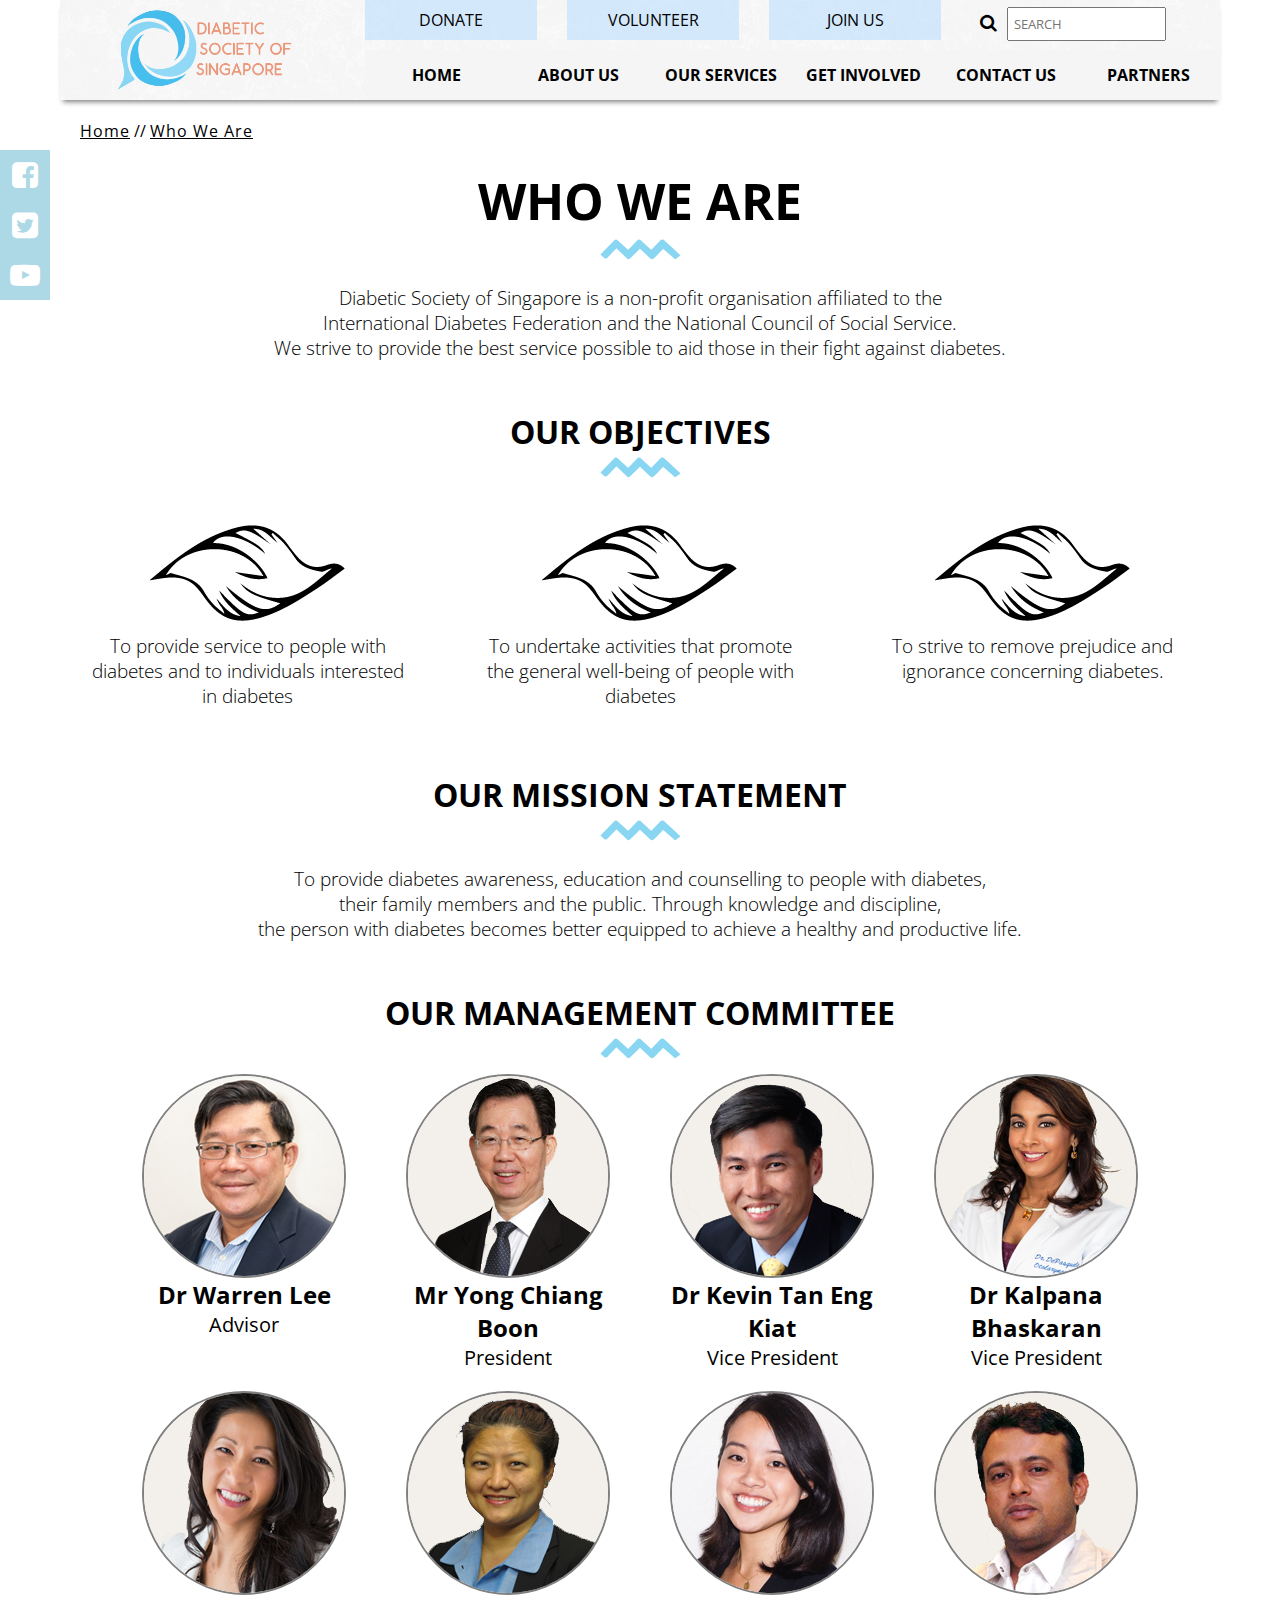
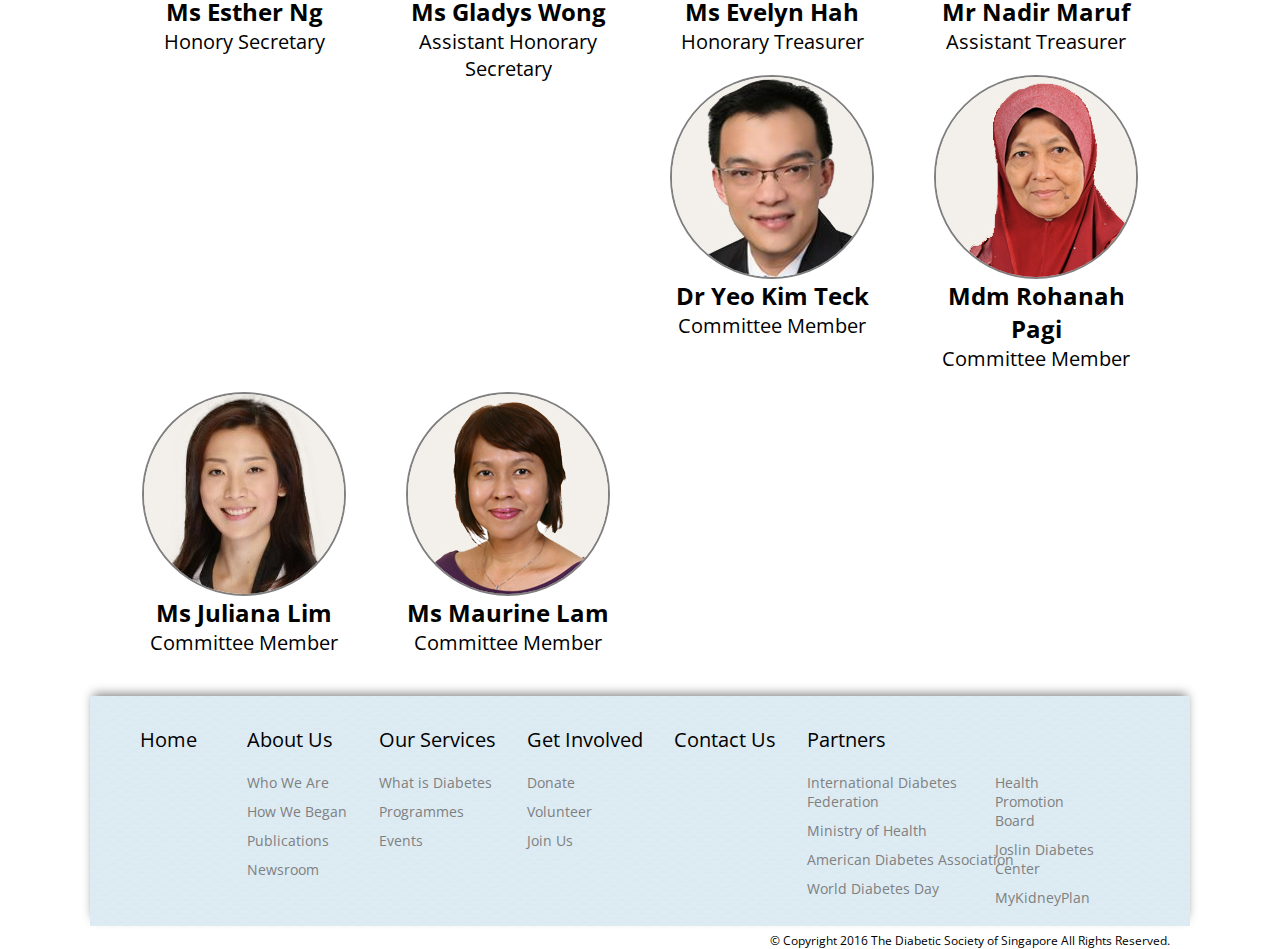
<file: about.html>
<!DOCTYPE HTML PUBLIC "-//W3C//DTD HTML 4.01 Transitional//EN" "http://www.w3.org/TR/html4/loose.dtd">
<html>
<head>
<meta http-equiv="Content-Type" content="text/html; charset=UTF-8">
<title>Diabetic Society of Singapore</title>
<link href="stylesheet.css" rel="stylesheet" type="text/css">
<link href="font-awesome-4.7.0/css/font-awesome.min.css" rel="stylesheet" type="text/css">
<link href="https://fonts.googleapis.com/css?family=Open+Sans+Condensed:300,700" rel="stylesheet">
<meta name="Keywords" content="Diabetic Society of Singapore, Diabetes, DSS, Donate, Volunteer, Help, Information, Services, Lend a Hand, About Us, Who We Are, Objectives, Management Team, Mission Statement, Singapore, Non-Profit">
<meta name="Description" content="Meet the team behind Diabetic Society of Singapore, and also learn of our objectives and our mission statement.">
</head>

<body>
	

	<div id="wrapper">
		<div id="header">
			<div id="logocontainer"><a href="index.html"><img src="images/logo.png" width="185" height="100" alt="DSS Logo"/></a></div>
		  <div id="topbar">
				<div id="donate_btn"><a href="#">DONATE</a></div>
				<div id="volunteer_btn"><a href="#">VOLUNTEER</a></div>
				<div id="join_btn"><a href="#">JOIN US</a></div>
				<div id="searchbar"><i class="fa fa-search" aria-hidden="true"></i><input type="text" placeholder="SEARCH"></div>
			</div>
						
			
			<div id="mainnavi">
				<ul>
					<li id="home"><a href="index.html">Home</a></li>
					<li id="about"><a href="about.html">About Us
						<ul>
						  <li><a href="about.html">Who We Are</a></li>
						  <li><a href="#">How We Started</a></li>
						  <li><a href="#">Finanece Information</a></li>
						  <li><a href="#">Publications</a></li>
						  <li><a href="#">Newsroom</a></li>
				    </ul>
					</a></li>
					<li id="services"><a href="#">Our Services</a>
						<ul>
							<li><a href="#">What is Diabetes</a></li>
							<li><a href="programmes.html">Programmes</a></li>
							<li><a href="#">Events</a></li>
						</ul>
					</li>
					<li id="help"><a href="#">Get Involved
						<ul>
							<li><a href="#">Donate</a></li>
							<li><a href="#">Volunteer</a></li>
							<li><a href="#">Join Us</a></li>
						</ul>
					</a></li>
					<li id="partners"><a href="contact.html">Contact Us</a></li>
					<li id="contact"><a href="#">Partners</a></li>
					
				</ul>
			</div>
		</div>	

	 	<div id="sticky">
				<ul>
					<li><a href="https://www.facebook.com/Diabetes-Singapore-244162762142/" class="fa fa-facebook-square"></a></li>
					<li><a href="http://www.twitter.com" class="fa fa-twitter-square"></a></li>
					<li><a href="https://www.youtube.com/" class="fa fa-youtube-play"></a></li>
				</ul>		
			</div>
		<div id="breadcrumbs">
			<p><a href="index.html">Home</a>  //  <a href="about.html">Who We Are</a></p>
		</div>
	  <div id="aboutus">
			<div id="aboutustext">
			  <h1>Who We Are</h1>
			</div>
			<div class="divider"><img src="images/divider.png" alt="divider" width="100" height="50"/></div>
		<h3>Diabetic Society of Singapore is a non-profit organisation affiliated to the<br/> International Diabetes Federation and the National Council of Social Service.<br/> We strive to provide the best service possible to aid those in their fight against diabetes.</h3>
		<h2>Our Objectives</h2>
			<div class="divider"><img src="images/divider.png" alt="divider" width="100" height="50"/></div>
		<div id="obj1" class="obj"><img src="images/service.png" alt="Service Logo"/>
		  <h3>To provide service to people with diabetes and to individuals interested in diabetes</h3>
		</div>
		<div id="obj2" class="obj"><img src="images/service.png" alt="Service Logo"/>
			<h3>To undertake activities that promote the general well-being of people with diabetes</h3>
		</div>
		<div id="obj3" class="obj"><img src="images/service.png" alt="Service Logo"/>
			<h3>To strive to remove prejudice and ignorance concerning diabetes.</h3>
		</div>
		<h2>Our Mission Statement</h2>
			<div class="divider"><img src="images/divider.png" alt="divider" width="100" height="50"/></div>
			<h3>To provide diabetes awareness, education and counselling to people with diabetes,<br/> their family members and the public. Through knowledge and discipline,<br/> the person with diabetes becomes better equipped to achieve a healthy and productive life.</h3>
		<h2>Our Management Committee</h2>
			<div class="divider"><img src="images/divider.png" alt="divider" width="100" height="50"/></div>
		  <div id="members">
	  	  	<div class="contributors">
	  	  	<img class="img-circle" src="images/warren.jpg" width="200" height="200" alt="Dr Warren Lee"/> 
			  <h4>Dr Warren Lee</h4>
			  <p>Advisor</p>
			</div>
		    <div class="contributors">
	  	  	<img class="img-circle" src="images/yongchiangboon.jpg" width="200" height="200" alt="Mr Yong Chiang Boon"/> 
			  <h4>Mr Yong Chiang Boon</h4>
			  <p>President</p>
			</div>
			<div class="contributors">
	  	  	<img class="img-circle" src="images/kevintan.jpg" width="200" height="200" alt="Dr Kevin Tan Eng Kiat"/> 
			  <h4>Dr Kevin Tan Eng Kiat</h4>
			  <p>Vice President</p>
			</div>
			<div class="contributors">
	  	  	<img class="img-circle" src="images/kalpana.jpg" width="200" height="200" alt="Dr Kalpana Bhaskaran"/> 
			  <h4>Dr Kalpana Bhaskaran</h4>
			  <p>Vice President</p>
			</div>
			<div class="contributors">
	  	  	<img class="img-circle" src="images/esther.jpg" width="200" height="200" alt="Ms Esther Ng"/> 
			  <h4>Ms Esther Ng</h4>
			  <p>Honory Secretary</p>
			</div>
			<div class="contributors">
	  	  	<img class="img-circle" src="images/gladys.jpg" width="200" height="200" alt="Ms Gladys Wong"/> 
			  <h4>Ms Gladys Wong</h4>
			  <p>Assistant Honorary Secretary</p>
			</div>
			<div class="contributors">
	  	  	<img class="img-circle" src="images/evelyn.jpg" width="200" height="200" alt="Ms Evelyn Hah"/> 
			  <h4>Ms Evelyn Hah</h4>
			  <p>Honorary Treasurer</p>
			</div>
			<div class="contributors">
	  	  	<img class="img-circle" src="images/nadir.jpg" width="200" height="200" alt="Mr Nadir Maruf"/> 
			  <h4>Mr Nadir Maruf</h4>
			  <p>Assistant Treasurer</p>
			</div>
			<div class="contributors">
	  	  	<img class="img-circle" src="images/kimteck.jpg" width="200" height="200" alt="Dr Yeo Kim Teck"/> 
			  <h4>Dr Yeo Kim Teck</h4>
			  <p>Committee Member</p>
			</div>
			<div class="contributors">
	  	  	<img class="img-circle" src="images/rohanah.jpg" width="200" height="200" alt="Mdm Rohanah Pagi"/> 
			  <h4>Mdm Rohanah Pagi</h4>
			  <p>Committee Member</p>
			</div>
			<div class="contributors">
	  	  	<img class="img-circle" src="images/juliana.jpg" width="200" height="200" alt="Ms Juliana Lim"/> 
			  <h4>Ms Juliana Lim</h4>
			  <p>Committee Member</p>
			</div>
			<div class="contributors">
	  	  	<img class="img-circle" src="images/maureen.jpg" width="200" height="200" alt="Ms Maurine Lam"/> 
			  <h4>Ms Maurine Lam</h4>
			  <p>Committee Member</p>
			</div>
	  </div>
		
		<div id="footer">
			<ul id="footer0">
				<li><a href="index.html">Home</a></li>
			</ul>
			<ul id="footer1">
				<li><a href="about.html">About Us</a>
					<ul class="submenu">
						<li><a href="about.html">Who We Are</a></li>
						<li><a href="#">How We Began</a></li>
						<li><a href="#">Publications</a></li>
						<li><a href="#">Newsroom</a></li>
					</ul>
				</li>
			</ul>
			<ul id="footer2">
				<li><a href="#">Our Services</a>
					<ul class="submenu">
						<li><a href="#">What is Diabetes</a></li>
						<li><a href="programmes.html">Programmes</a></li>
						<li><a href="#">Events</a></li>
					</ul>
				</li>
			</ul>
			<ul id="footer3">
				<li><a href="#">Get Involved</a>
					<ul class="submenu">
						<li><a href="#">Donate</a></li>
						<li><a href="#">Volunteer</a></li>
						<li><a href="#">Join Us</a></li>
					</ul>
				</li>
			</ul>
			<ul id="footer4">
				<li><a href="contact.html">Contact Us</a></li>
			</ul>
			<ul id="footer5">
				<li><a href="#">Partners</a>
					<ul class="submenu">
						<li><a href="http://www.idf.org/" target="_blank">International Diabetes Federation</a></li>
						<li><a href="https://www.moh.gov.sg/content/moh_web/home.html" target="_blank">Ministry of Health</a></li>
						<li><a href="http://www.diabetes.org/" target="_blank">American Diabetes Association</a></li>
						<li><a href="http://www.worlddiabetesday.org/" target="_blank">World Diabetes Day</a></li>

					</ul>
				</li>
			</ul>
			<ul id="footer6">
				<li><a href="#">Partners</a>
					<ul class="submenu">
						<li><a href="http://www.hpb.gov.sg" target="_blank">Health Promotion Board</a></li>
						<li><a href="http://www.joslin.org/" target="_blank">Joslin Diabetes Center</a></li>
						<li><a href="http://www.mykidneyplan.com/" target="_blank">MyKidneyPlan</a></li>
					</ul>
				</li>
			</ul>
			<div id="copyright">
				<p>&copy; Copyright 2016 The Diabetic Society of Singapore All Rights Reserved.</p>
			</div>
		</div>
	</div>
	</div>
</body>
</html>
</file>
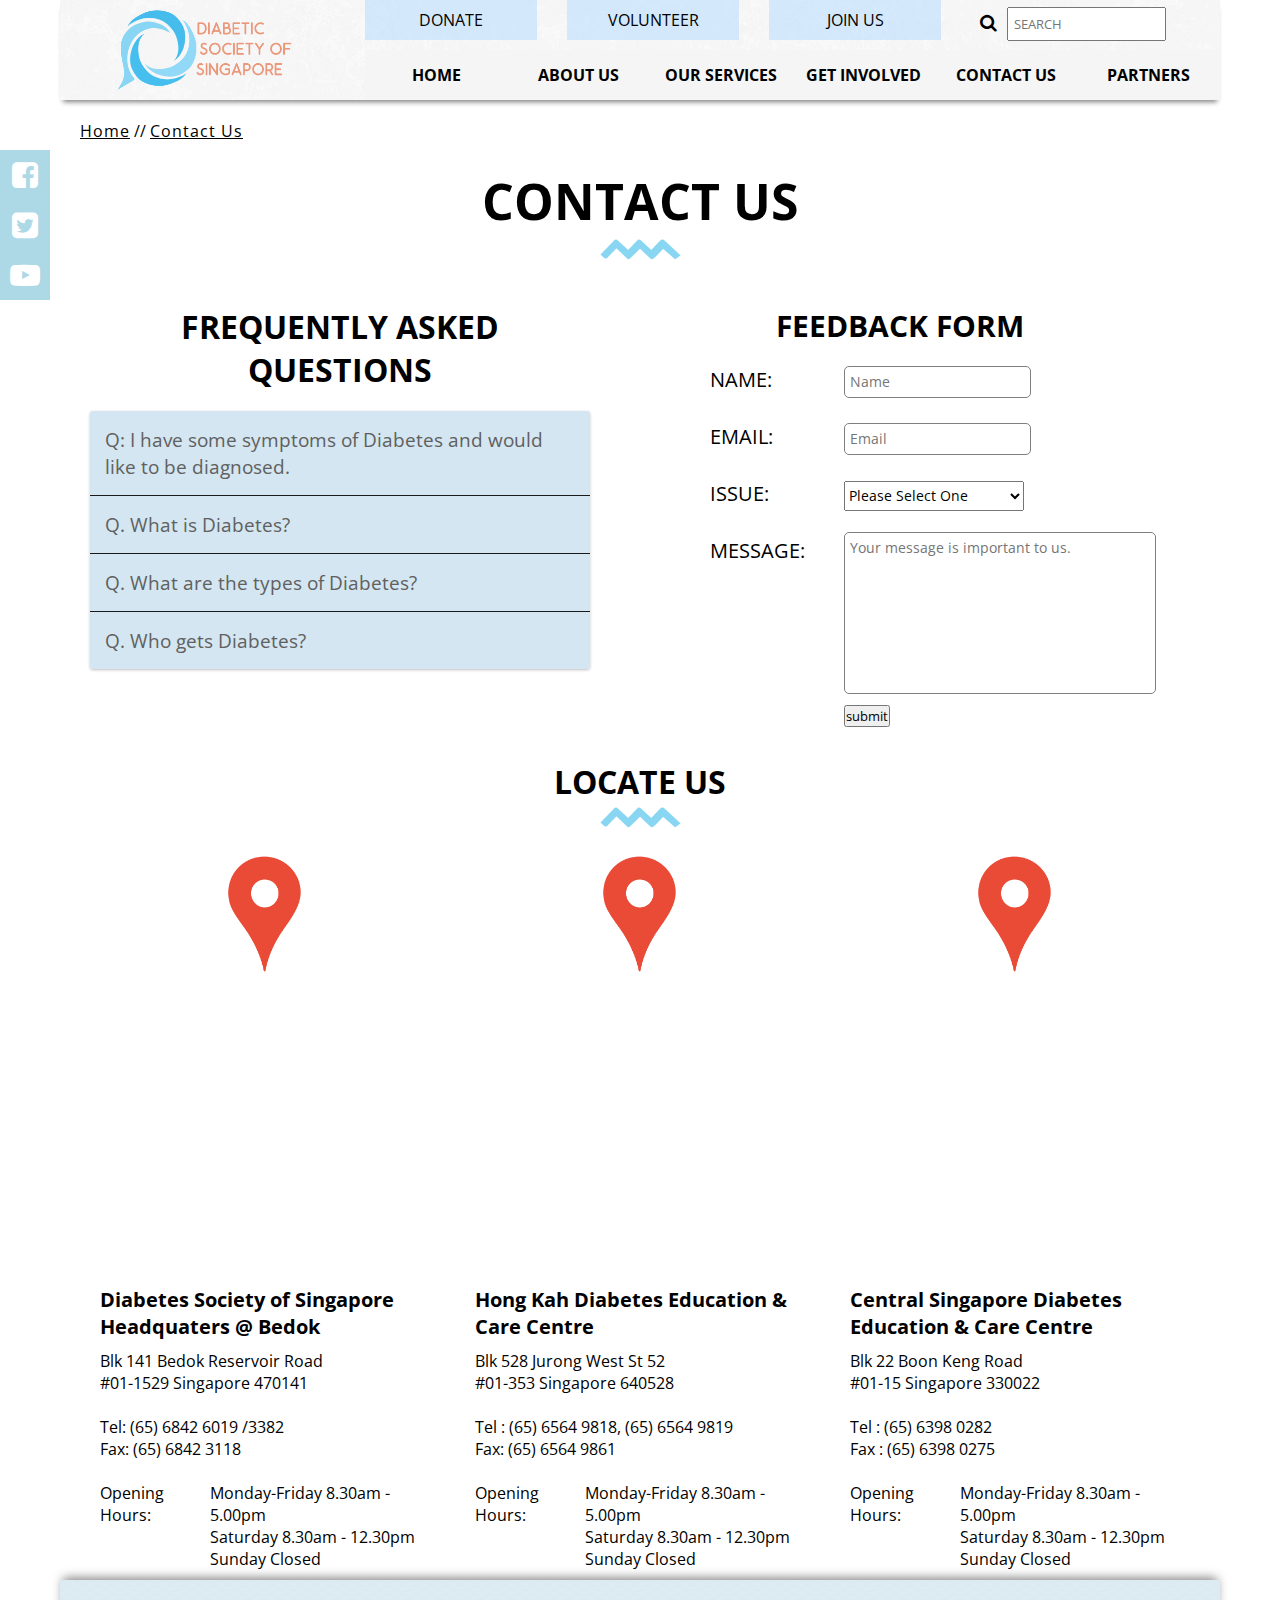
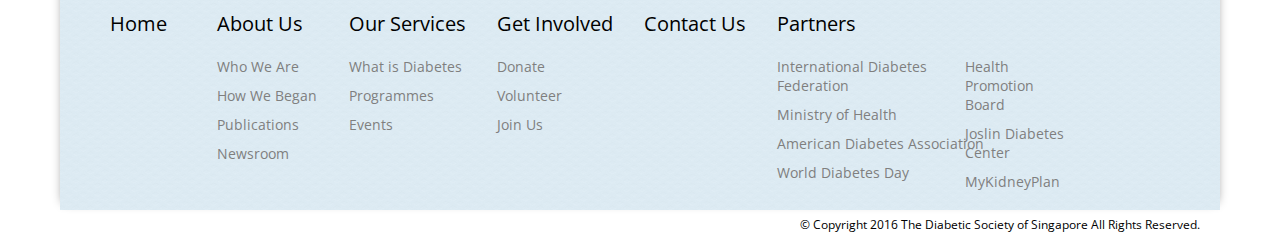
<file: contact.html>
<!DOCTYPE HTML PUBLIC "-//W3C//DTD HTML 4.01 Transitional//EN" "http://www.w3.org/TR/html4/loose.dtd">
<html>
<head>
<meta http-equiv="Content-Type" content="text/html; charset=UTF-8">
<title>Diabetic Society of Singapore</title>
<link href="stylesheet.css" rel="stylesheet" type="text/css">
<link href="font-awesome-4.7.0/css/font-awesome.min.css" rel="stylesheet" type="text/css">
<link href="https://fonts.googleapis.com/css?family=Open+Sans+Condensed:300,700" rel="stylesheet">
	<script type="text/javascript" src="https://ajax.googleapis.com/ajax/libs/jquery/1.11.1/jquery.min.js"></script>
	<script type="text/javascript" src="js/accordion.js"></script>
	<link href="https://fonts.googleapis.com/css?family=Open+Sans+Condensed:300,700" rel="stylesheet">
<link href="https://fonts.googleapis.com/css?family=Open+Sans+Condensed:300,700" rel="stylesheet">

<meta name="Keywords" content="Diabetic Society of Singapore, Diabetes, DSS, Donate, Volunteer, Help, Information, Services, Lend a Hand, Contact Us, FAQ, Locate Us, Location, Feedback Form, Singapore, Non-Profit">	
<meta name="Description" content="Diabetic Society of Singapore is always available to answer to your queries, contact us online or locate us here.">
</head>

<body>
	

	<div id="wrapper">
		<!--THIS FOR HEADER-->
		<div id="header">
			<div id="logocontainer"><a href="index.html"><img src="images/logo.png" width="185" height="100" alt="DSS Logo"/></a></div>
		  <div id="topbar">
				<div id="donate_btn"><a href="#">DONATE</a></div>
				<div id="volunteer_btn"><a href="#">VOLUNTEER</a></div>
				<div id="join_btn"><a href="#">JOIN US</a></div>
				<div id="searchbar"><i class="fa fa-search" aria-hidden="true"></i><input type="text" placeholder="SEARCH"></div>
			</div>
						
			
			<div id="mainnavi">
				<ul>
					<li id="home"><a href="index.html">Home</a></li>
					<li id="about"><a href="about.html">About Us</a>
						<ul>
						  <li><a href="about.html">Who We Are</a></li>
						  <li><a href="#">How We Started</a></li>
						  <li><a href="#">Finance Information</a></li>
					  	  <li><a href="#">Publications</a></li>
						  <li><a href="#">Newsroom</a></li>
					  </ul>
					</li>
					<li id="services"><a href="#">Our Services</a>
						<ul>
							<li><a href="#">What is Diabetes</a></li>
							<li><a href="programmes.html">Programmes</a></li>
							<li><a href="#">Events</a></li>
						</ul>
					</li>
					<li id="help"><a href="#">Get Involved
						<ul>
							<li><a href="#">Donate</a></li>
							<li><a href="#">Volunteer</a></li>
							<li><a href="#">Join Us</a></li>
						</ul>
					</a></li>
					<li id="partners"><a href="contact.html">Contact Us</a></li>
					<li id="contact"><a href="#">Partners</a></li>
					
				</ul>
			</div>
		</div>	
		<div id="breadcrumbs">
			<p><a href="index.html">Home</a>  //  <a href="contact.html">Contact Us</a></p>
		</div>
		<div id="contactus2">
			  <h1>Contact Us</h1>
		</div>
	  <div class="divider"><img src="images/divider.png" alt="divider" width="100" height="50"/></div>
	  <div id="contactus">
		
			<!--ACCORDION-->
			<div id="faq">
			<h1>Frequently Asked Questions</h1>
			<div class="accordion">
			<div class="accordion-section">
				<a class="accordion-section-title" href="#accordion-1">Q: I have some symptoms of Diabetes and would like to be diagnosed.</a>
				<div id="accordion-1" class="accordion-section-content">
					<p>Our Diabetes Information Representatives cannot perform diagnosis or recommend medical treatment. They are able to provide general information about diabetes and its management.<br/>For urgent questions, please do not email us. You should consult your health care practitioner instead.</p>
				</div>
			</div>

			<div class="accordion-section">
				<a class="accordion-section-title" href="#accordion-2">Q. What is Diabetes?</a>
				<div id="accordion-2" class="accordion-section-content">
					<p>Diabetes or diabetes mellitus is a chronic disease where the body does not make or does not use insulin properly, resulting in having too much sugar (glucose) in the blood.<br/>People with diabetes either do not produce enough insulin or the insulin produced does not work well.<br/>As a result, sugar builds up in the blood. </p>
				</div>
			</div>

			<div class="accordion-section">
				<a class="accordion-section-title" href="#accordion-3">Q. What are the types of Diabetes?</a>
				<div id="accordion-3" class="accordion-section-content">
					<p>There are two main types of diabetes:<br/>Type 1 (Insulin-Dependant Diabetes), in which the patient has to rely on insulin injections to control their blood sugars.<br/>Type 2 (Non-insulin Dependant Diabetes) where the patient is not dependant on insulin and their condition can be controlled by diet, exercise and medicines.<br/><br/></p>
				</div>
			</div>
			<div class="accordion-section">
				<a class="accordion-section-title" href="#accordion-4">Q. Who gets Diabetes?</a>
				<div id="accordion-4" class="accordion-section-content">
					<p>About 9% of the adult population in Singapore have diabetes. Diabetes can affect people of any age or race. However, 90% of people with diabetes are over 40 years old.<br/><br/>Some causes of Type 2 Diabetes include age, family history, weight, physical activities, diet, overall lifestyle and pregnancy.</p>
				</div>
			</div>
			</div>
		  </div>
			<!--ACCORDION END-->
		  <form id="formwrapper">
			  <h2>Feedback Form</h2>
				<div><h1>Name:</h1>  <input type="text" placeholder="Name"></div>
				<div><h1>Email:</h1>  <input type="text" placeholder="Email"/></div>
				<div><h1>Issue:</h1>

				<select>
					<option default>Please Select One</option>
					<option value="enquiry">Enquiry</option>
					<option value="feedback">Feedback</option>
					<option value="problem">Problem</option>
				</select>	
				</div>
			<div><h1>Message:</h1>  <textarea placeholder="Your message is important to us."></textarea></div>
			  	<input name="submit_btn" type="button" id="submit_btn" value="submit" />
		</form>
   		</div>

    	<!--THIS FOR FOOTER-->
	    <div id="sticky">
				<ul>
					<li><a href="https://www.facebook.com/Diabetes-Singapore-244162762142/" class="fa fa-facebook-square"></a></li>
					<li><a href="http://www.twitter.com" class="fa fa-twitter-square"></a></li>
					<li><a href="https://www.youtube.com/" class="fa fa-youtube-play"></a></li>
				</ul>		
			</div>
			 <div id="alternate">
			 <h1>Locate Us</h1>
			 	<div class="divider"><img src="images/divider.png" alt="divider" width="100" height="50"/></div>

			 <div id="first">
			  <img src="images/location.png" width="80" height="123" alt="Location Marker"/>
			  <div class="map">
			 	<iframe src="https://www.google.com/maps/embed?pb=!1m18!1m12!1m3!1d3988.7348165251788!2d103.91116531448554!3d1.33532236199457!2m3!1f0!2f0!3f0!3m2!1i1024!2i768!4f13.1!3m3!1m2!1s0x31da17fd4c4f5453%3A0x91c750e3d4d6b68!2sSingapore+470141!5e0!3m2!1sen!2ssg!4v1481159526755" width="350" height="250" frameborder="0" style="border:0" allowfullscreen></iframe>
			  </div>
				 <h2>Diabetes Society of Singapore Headquaters @ Bedok</h2>
				<p>Blk 141 Bedok Reservoir Road<br/>
					#01-1529 Singapore 470141<br/><br/>
					Tel: (65) 6842 6019 /3382<br/>
					Fax: (65) 6842 3118<br/><br/>
					<span class="col_left">Opening Hours:</span><span class="col_right">Monday-Friday 8.30am - 5.00pm<br/>
								   Saturday 8.30am - 12.30pm<br/>
								   Sunday Closed<br/></span></p>

			</div> 
			<div id="second">
			  <img src="images/location.png" width="80" height="123" alt="Location Marker"/>
			  <div class="map">
			 	<iframe src="https://www.google.com/maps/embed?pb=!1m18!1m12!1m3!1d3988.713554052216!2d103.7149092144855!3d1.3483613619564825!2m3!1f0!2f0!3f0!3m2!1i1024!2i768!4f13.1!3m3!1m2!1s0x31da0fdcd4c73317%3A0x3aeab76a18f6de08!2sSingapore+640528!5e0!3m2!1sen!2ssg!4v1481161445046" width="350" height="250" frameborder="0" style="border:0" allowfullscreen></iframe>
			  </div>
				<h2>Hong Kah Diabetes Education & Care Centre</h2>
				<p>Blk 528 Jurong West St 52<br/>
					#01-353 Singapore 640528<br/><br/>
					Tel : (65) 6564 9818, (65) 6564 9819<br/>
					Fax: (65) 6564 9861<br/><br/>
					<span class="col_left">Opening Hours:</span><span class="col_right">Monday-Friday 8.30am - 5.00pm<br/>
					Saturday 8.30am - 12.30pm<br/>
					Sunday Closed</span></p>
			</div> 
			<div id="third">
			  <img src="images/location.png" width="80" height="123" alt="Location Marker"/>
			  <div class="map">
			 	<iframe src="https://www.google.com/maps/embed?pb=!1m18!1m12!1m3!1d3988.762730896301!2d103.85940331448558!3d1.3180083620447258!2m3!1f0!2f0!3f0!3m2!1i1024!2i768!4f13.1!3m3!1m2!1s0x31da19d1f2840b4b%3A0xb18dd776f9222f5b!2sSingapore+330022!5e0!3m2!1sen!2ssg!4v1481161475003" width="350" height="250" frameborder="0" style="border:0" allowfullscreen></iframe>
			  </div>
				<h2>Central Singapore Diabetes Education & Care Centre</h2>
				<p>Blk 22 Boon Keng Road<br/>
					#01-15 Singapore 330022<br/><br/>
					Tel : (65) 6398 0282<br/>
					Fax : (65) 6398 0275<br/><br/>
					<span class="col_left">Opening Hours:</span><span class="col_right">Monday-Friday 8.30am - 5.00pm<br/>
					Saturday 8.30am - 12.30pm<br/>
					Sunday Closed</span></p>
			</div> 
			</div>
	<div id="footer">
			<ul id="footer0">
				<li><a href="index.html">Home</a></li>
			</ul>
			<ul id="footer1">
				<li><a href="about.html">About Us</a>
					<ul class="submenu">
						<li><a href="about.html">Who We Are</a></li>
						<li><a href="#">How We Began</a></li>
						<li><a href="#">Publications</a></li>
						<li><a href="#">Newsroom</a></li>
					</ul>
				</li>
			</ul>
			<ul id="footer2">
				<li><a href="#">Our Services</a>
					<ul class="submenu">
						<li><a href="#">What is Diabetes</a></li>
						<li><a href="programmes.html">Programmes</a></li>
						<li><a href="#">Events</a></li>
					</ul>
				</li>
			</ul>
			<ul id="footer3">
				<li><a href="#">Get Involved</a>
					<ul class="submenu">
						<li><a href="#">Donate</a></li>
						<li><a href="#">Volunteer</a></li>
						<li><a href="#">Join Us</a></li>
					</ul>
				</li>
			</ul>
			<ul id="footer4">
				<li><a href="contact.html">Contact Us</a></li>
			</ul>
			<ul id="footer5">
				<li><a href="#">Partners</a>
					<ul class="submenu">
						<li><a href="http://www.idf.org/" target="_blank">International Diabetes Federation</a></li>
						<li><a href="https://www.moh.gov.sg/content/moh_web/home.html" target="_blank">Ministry of Health</a></li>
						<li><a href="http://www.diabetes.org/" target="_blank">American Diabetes Association</a></li>
						<li><a href="http://www.worlddiabetesday.org/" target="_blank">World Diabetes Day</a></li>

					</ul>
				</li>
			</ul>
			<ul id="footer6">
				<li><a href="#">Partners</a>
					<ul class="submenu">
						<li><a href="http://www.hpb.gov.sg" target="_blank">Health Promotion Board</a></li>
						<li><a href="http://www.joslin.org/" target="_blank">Joslin Diabetes Center</a></li>
						<li><a href="http://www.mykidneyplan.com/" target="_blank">MyKidneyPlan</a></li>
					</ul>
				</li>
			</ul>
			<div id="copyright">
				<p>&copy; Copyright 2016 The Diabetic Society of Singapore All Rights Reserved.</p>
			</div>
		</div>
	   	</div>
	   	</body>
</html>
</file>
<file: stylesheet.css>
@charset "UTF-8";
/* CSS Document */

* {
	max-width:100%;
	margin: 0px;
	padding:0px;
	font-family: 'Open Sans Condensed', sans-serif;
}

body {
	color:black;
	font-size:16px;
}

#wrapper {
	width:1160px;
	margin:0 auto;
}

#header {
	background-image:url(images/pattern.png);
	position:relative;
	height:100px;
	box-shadow: 0px 5px 5px -3px grey ;
	z-index:2083213;
}

#logocontainer {
	margin-left:50px;
	float:left;
}

#topbar {
	width:905px;
	height:50px;
	float:left;
	line-height:50px;
	text-align:center;
}

#donate_btn {
	width:172px;
	height:40px;
	background-color: rgba(178,218,255,0.50);
	margin-left:70px;
	line-height:40px;
	float:left;
	transition:all 0.2s ease-in-out;
}

#donate_btn a {
	text-decoration:none;
	display:block;
	color:black;
}

#donate_btn:hover {
	padding-top:8px;	
	background-color: rgba(178,218,255,1);
}

#volunteer_btn {
	width:172px;
	height:40px;
	background-color: rgba(178,218,255,0.50);
	margin-left:272px;
	line-height:40px;
	transition:all 0.2s ease-in-out;
}

#volunteer_btn a {
	text-decoration:none;
	display:block;
	color:black;
}

#volunteer_btn:hover {
	padding-top:8px;
	background-color: rgba(178,218,255,1);
}

#join_btn {
	position:absolute;
	width:172px;
	height:40px;
	background-color: rgba(178,218,255,0.50);
	left:709px;
	top:0px;
	line-height:40px;
	float:left;
	transition:all 0.2s ease-in-out;
}

#join_btn a {
	text-decoration:none;
	display:block;
	color:black;
}

#join_btn:hover {
	padding-top:8px;	
	background-color: rgba(178,218,255,1);
}

#searchbar {
	float:left;
	position:absolute;
	top:7px;
	left:920px;
	font-size:18px
}

#searchbar input[type="text"] {
	padding:0 0 0 5px;
	width:150px;
	height:30px;
	transition:all 0.2s ease-in-out;
	margin-left:10px;	
}

#searchbar input[type="text"]:focus {
	width:180px;
}

#mainnavi {
	background-color: #F5F5F5;
	width:855px;
	height:50px;
	float:left;
	line-height:50px;
	list-style: none;
	display:block;
	text-transform: uppercase;
	color:white;
	text-decoration:none;
	margin-left:70px;
	font-weight:700;
}

#mainnavi ul li {
	width:142.5px;
	height:50px;
	margin:0 auto;
	line-height:50px;
	list-style: none;
	float:left;
	text-align:center;
}

#mainnavi ul a {
	text-decoration:none;
	color:black;
	display:block;
}

#mainnavi ul li ul {
	list-style:none;
	width:142.5px;
	background-color:white;
	line-height:50px;
	position:absolute;
	float:left;
	visibility:hidden;
	display:block;
	z-index:2139723;
	text-decoration:none;
	opacity:.9;
	color:black;
}

#about ul {
	width:285px;	
}

#about ul li {
	float:left;
	width:142.5px;
	height:50px;
}

#services ul {
	width:285px;	
}

#services ul li {
	float:left;
	width:142.5px;
	height:50px;
	color:black;
}

#mainnavi ul li ul a {
	display:block;
	text-decoration:none;
}

#home:hover {
	font-size: 18px;
	transition:.2s ease-in-out;
}

#about:hover {
	font-size: 18px;
	transition:.2s ease-in-out;
}

#services:hover {
	font-size: 18px;
	transition:.2s ease-in-out;
}

#help:hover {
	font-size: 18px;
	transition:.2s ease-in-out;
}

#partners:hover {
	font-size: 18px;
	transition:.2s ease-in-out;
}

#contact:hover {
	font-size: 18px;
	transition:.2s ease-in-out;
}

#about:hover ul {
	visibility: visible;
	font-size:14px;
	width:712.5px;
}

#services:hover ul {
	visibility:visible;
	font-size:14px;
	width:427.5px;
}

#help:hover ul {
	visibility:visible;
	font-size:14px;
	width:427.5px;
}

#mainnavi ul li ul li:hover {
	background-color:darksalmon;
	transition:all 0.2s ease-in-out;
}




/*END OF HEADER SECTION*/

#container {
	width:1140px;
	height:350px;
	display:block;
}

#slideshow {
	background-color: aquamarine;
	display:block;
	overflow:auto;
	width:1140px;
	height:350px;
	margin-left:10px;
}

#prev {
	background-repeat: no-repeat;
	background-position: center center;
	display:block;
	float:left;
	margin-top:92px;
	position:relative;
	z-index: 99;
}

#arrowright {
	background-repeat: no-repeat;
	background-position: center center;
	display:block;
	float:right;
	margin-top:92px;
	position:relative;
	z-index: 99;
}

#slider {
	display:block;
	float:left;
	height:350px;
	width: 1140px;
	overflow:hidden;
	margin-left:8px;
	position:relative;
	z-index:1;
	border: solid grey 2px;
}

#sticky {
	width:50px;
	height:150px;
	position:fixed;
	top:150px;
	left:0px;
}


#sticky ul li {
	width:50px;
	height:50px;
	background-color:antiquewhite;
	list-style: none;
	line-height: 50px;
	text-align:center;
	font-size: 30px;
}

#sticky ul li a {
	width:50px;
	height:50px;
	color:white;
	background-color:lightblue;
	display:block;
	text-decoration:none;
	line-height:50px;
	transition:all 0.2s ease-in-out;
}

#sticky ul li a:hover {
	padding-left:10px;
	color:darksalmon;
	bakground-color:black;
}

/*slider css*/
.jssorb05 {
            position: absolute;
        }
.jssorb05 div, .jssorb05 div:hover, .jssorb05 .av {
            position: absolute;
            /* size of bullet elment */
            width: 16px;
            height: 16px;
            background: url('images/img/b05.png') no-repeat;
            overflow: hidden;
            cursor: pointer;
        }
        .jssorb05 div { background-position: -7px -7px; }
        .jssorb05 div:hover, .jssorb05 .av:hover { background-position: -37px -7px; }
        .jssorb05 .av { background-position: -67px -7px; }
        .jssorb05 .dn, .jssorb05 .dn:hover { background-position: -97px -7px; }
 .jssora22l, .jssora22r {
            display: block;
            position: absolute;
            width: 40px;
            height: 58px;
            cursor: pointer;
            background: url('images/img/a22.png') center center no-repeat;
            overflow: hidden;
        }
.jssora22l { background-position: -10px -31px; }
.jssora22r { background-position: -70px -31px; }
.jssora22l:hover { background-position: -130px -31px; }
.jssora22r:hover { background-position: -190px -31px; }
.jssora22l.jssora22ldn { background-position: -250px -31px; }
.jssora22r.jssora22rdn { background-position: -310px -31px; }
.jssora22l.jssora22lds { background-position: -10px -31px; opacity: .3; pointer-events: none; }
.jssora22r.jssora22rds { background-position: -70px -31px; opacity: .3; pointer-events: none; }
/*end of slider css*/

#banner {
	height:100px;
	width:800px;
	text-align:center;
	font-size: 24px;
	margin-left:180px;
	position:relative;
	margin-top:300px;
	line-height:130px;
	font-weight:bold;
}

#banner h1 {
	text-align:center;
	font-size:50px;
	margin-top:-30px;
	margin-bottom:-40px;
	text-transform:uppercase;
	font-family: 'Open Sans Condensed', sans-serif;
}

#bob {
	width:1160px;
	height:420px;
	text-align:center;
	margin-top:70px;
	margin-bottom:30px;
}

#who {
	width:386px;
	height:250px;
	float:left;
	margin-top:50px;
}

#who p {
	width:300px;
	margin-top:25px;
	margin-left:43px;
}

#service {
	width:386px;
	height:250px;
	float:left;
	margin-top:42px
}

#service p {
	width:300px;
	margin-top:33px;
	margin-left:43px;
}

#spread {
	position:relative;
	width:386px;
	height:250px;
	float:left;
	top:50px;
}

#spread p {
	width:300px;
	margin-top:25px;
	margin-left:43px;
}


/*hover effects css*/
.ch-img-1 {
	background-image:url(images/who.png)
}

.ch-img-2 {
	background-image:url(images/services.png);
	margin-top:8px;
	float:left;
}

.ch-img-3 {
	background-image:url(images/spread.png);
}

.ch-img-4 {
	background-image:url(images/temp.png);
}

.ch-grid {
	padding: 0;
	list-style: none;
	display: block;
	width: 100%;
}

.ch-grid:after,
.ch-item:before {
	content: '';
    display: table;
}

.ch-grid:after {
	clear: both;
}

.ch-grid li {
	width: 250px;
	height: 250px;
	display: inline-block;
}

.ch-grid2 li {
	width: 120px;
	height: 120px;
	display: inline-block;
	margin-left:-200px;
}

.ch-item {
	width: 100%;
	height: 100%;
	border-radius: 50%;
	position: relative;
	cursor: default;
	box-shadow: 
		inset 0 0 0 0 rgba(76,144,205, 0.4),
		inset 0 0 0 0 rgba(255,255,255,0.6),
		0 1px 2px rgba(0,0,0,0);
	transition: all 0.4s ease-in-out;
	cursor: pointer; cursor: hand;
}

.ch-item2 {
	width: 100%;
	height: 100%;
	border-radius: 50%;
	position: relative;
	cursor: default;
	box-shadow: 
		inset 0 0 0 0 rgba(76,144,205, 0.4),
		inset 0 0 0 0 rgba(255,255,255,0.6),
		0 1px 2px rgba(0,0,0,0);
	transition: all 0.4s ease-in-out;
	cursor: pointer; cursor: hand;
}

.ch-info {
	position: absolute;
	width: 100%;
	height: 100%;
	border-radius: 50%;
	overflow: hidden;
	opacity: 0;
	transition: all 0.4s ease-in-out;
	transform: scale(0);
	backface-visibility: hidden;
}

.ch-info2 {
	position: absolute;
	width: 100%;
	height: 100%;
	border-radius: 50%;
	overflow: hidden;
	opacity: 0;
	transition: all 0.4s ease-in-out;
	transform: scale(0);
	backface-visibility: hidden;
}

.ch-info h3 {
	color: #fff;
	text-transform: uppercase;
	position: relative;
	letter-spacing: 2px;
	font-size: 22px;
	margin: 10px 30px;
	padding: 65px 0 0 0;
	height: 110px;
	font-family: 'Open Sans', Arial, sans-serif;
	text-shadow: 
		0 0 1px #fff, 
		0 1px 2px rgba(0,0,0,0.3);
}

.ch-item:hover {
	box-shadow: 
		inset 0 0 0 130px rgba(76,144,205, 0.6),
		inset 0 0 0 0 rgba(255,255,255,0.8),
		0 1px 2px rgba(0,0,0,0.1);
}

.ch-item2:hover {
	box-shadow: 
		inset 0 0 0 100px rgba(76,144,205, 0.6),
		inset 0 0 0 0 rgba(255,255,255,0.8),
		0 1px 2px rgba(0,0,0,0.1);
}

.ch-item:hover .ch-info {
	opacity: 1;
	transform: scale(1);	
}
/*hover effects css ends*/

/*footer starts here*/
#footer {
	width:1160px;
	height:230px;
	background-image:url(images/polaroid.png);
	margin-top:20px;
	float:left;
	box-shadow: 0px -5px 10px -3px grey;
}

#footer0 {
	padding-top:30px;
	list-style:none;
	vertical-align:top;
	font-family: 'Raleway', sans-serif;
	float:left;
	margin-left:50px;
	margin-right:50px;
}

#footer0 a {
	text-transition:uppercase;
	font-size:20px;
	list-style:none;
	text-decoration:none;
	color:black;
}

#footer0 li ul li {
	padding-bottom:10px;
}

#footer0 li ul li a {
	color:#7F7F7F;
	font-size:14px;
}

#footer0 li ul li a:hover {
	color:black;
	font-size:14px;
	text-decoration:underline;
	transition:.2s ease-in-out;
}

#footer1 {
	padding-top:30px;
	list-style:none;
	vertical-align:top;
	font-family: 'Raleway', sans-serif;
	float:left;
	width:102px;
	margin-right:30px;

}

#footer1 a {
	text-transition:uppercase;
	font-size:20px;
	list-style:none;
	text-decoration:none;
	color:black;
}

#footer1 li ul li {
	padding-bottom:10px;
}

#footer1 li ul li a {
	color:#7F7F7F;
	font-size:14px;
}

#footer1 li ul li a:hover {
	color:black;
	font-size:14px;
	transition:.2s ease-in-out;
	text-decoration:underline;
}

#footer2 {
	padding-top:30px;
	list-style:none;
	vertical-align:top;
	font-family: 'Raleway', sans-serif;
	float:left;
	width:118px;
	margin-right:30px;

}

#footer2 a {
	text-transition:uppercase;
	font-size:20px;
	list-style:none;
	text-decoration:none;
	color:black;
}

#footer2 li ul li {
	padding-bottom:10px;
}

#footer2 li ul li a {
	color:#7F7F7F;
	font-size:14px;
}

#footer2 li ul li a:hover {
	color:black;
	font-size:14px;
	transition:.2s ease-in-out;
	text-decoration:underline;
}

#footer3 {
	padding-top:30px;
	list-style:none;
	vertical-align:top;
	font-family: 'Raleway', sans-serif;
	float:left;
	width:117px;
	margin-right:30px;

}

#footer3 a {
	text-transition:uppercase;
	font-size:20px;
	list-style:none;
	text-decoration:none;
	color:black;
}

#footer3 li ul li {
	padding-bottom:10px;
}

#footer3 li ul li a {
	color:#7F7F7F;
	font-size:14px;
}

#footer3 li ul li a:hover {
	color:black;
	font-size:14px;
	transition:.2s ease-in-out;
	text-decoration:underline;
}

#footer4 {
	padding-top:30px;
	list-style:none;
	vertical-align:top;
	font-family: 'Raleway', sans-serif;
	float:left;
	width:103px;
	margin-right:30px;

}

#footer4 a {
	text-transition:uppercase;
	font-size:20px;
	list-style:none;
	text-decoration:none;
	color:black;
}

#footer5 {
	padding-top:30px;
	list-style:none;
	vertical-align:top;
	font-family: 'Raleway', sans-serif;
	float:left;
	width:218px;
	margin-right:30px;
}

#footer5 a {
	text-transition:uppercase;
	font-size:20px;
	list-style:none;
	text-decoration:none;
	color:black;
}

#footer5 li ul li {
	padding-bottom:10px;
}

#footer5 li ul li a {
	color:#7F7F7F;
	font-size:14px;
}

#footer5 li ul li a:hover {
	color:black;
	font-size:14px;
	transition:.2s ease-in-out;
	text-decoration:underline;
}

#footer6 {
	padding-top:30px;
	list-style:none;
	vertical-align:top;
	font-family: 'Raleway', sans-serif;
	float:left;
	width:110px;
	margin-left:-60px;
}

#footer6 a {
	text-transition:uppercase;
	font-size:20px;
	list-style:none;
	text-decoration:none;
	color:black;
	visibility:hidden;
}

#footer6 li ul li {
	padding-bottom:10px;
}

#footer6 li ul li a {
	color:#7F7F7F;
	font-size:14px;
	visibility:visible;
}

#footer6 li ul li a:hover {
	color:black;
	font-size:14px;
	transition:.2s ease-in-out;
	text-decoration:underline;
}

#copyright {
	margin-right:20px;
	margin-top:15px;
	float:right;
	font-size:12px;
}

.submenu {
	list-style:none;
	padding-top:20px;
	font-size:14px;
	float:left;
	width:250px;
}

.submenu a {
	font-size:14px;
}
/*footer ends here*/

#faq {
	float:left;
	width:500px;
	height:450px;
	margin-top:30px;
	margin-left:30px
}

/*----- Accordion -----*/
.accordion, .accordion * {
	-webkit-box-sizing:border-box; 
	-moz-box-sizing:border-box; 
	box-sizing:border-box;
}

.accordion {
	overflow:hidden;
	box-shadow:0px 1px 3px rgba(0,0,0,0.25);
	border-radius:3px;
	background:#f7f7f7;
	width:500px;
}

/*----- Section Titles -----*/
.accordion-section-title {
	width:100%;
	padding:15px;
	display:inline-block;
	border-bottom:1px solid #1a1a1a;
	background:#d4e6f1;
	transition:all linear 0.15s;
	/* Type */
	font-size:1.200em;
	color:#606060;
	text-decoration:none;
}

.accordion-section-title.active, .accordion-section-title:hover {
	background:#49BBEB;
	/* Type */
	color:black;
	text-decoration:none;
}

.accordion-section:last-child .accordion-section-title {
	border-bottom:none;
}

/*----- Section Content -----*/
.accordion-section-content {
	padding:15px;
	display:none;
	height:130px;
}

/*contact form css*/

#contactus h1 {
	width:500px;
	text-align:center;
	text-transform: uppercase;
	margin-bottom:20px;
}

#contactus2 {
	width:1100px;
	text-align:center;
	margin:auto;
}

#contactus2 h1 {
	margin:auto;
	font-size:50px;
	margin-top:45px;
	margin-bottom:-10px;
	text-transform:uppercase;
	font-family: 'Open Sans Condensed', sans-serif;
}

#formwrapper {
	width:1160px;
	height:475px;
	margin-right:20px;
}

#formwrapper h1 {
	margin-top:10px;
	margin-left:120px;
	padding:0;
	font-size:20px;
	font-weight:normal;
	display:inline-block;
	width:80px;
	text-align:left;
}

#formwrapper h2 {
	padding:0;
	font-size:30px;
	display:inline-block;
	width:500px;
	text-align:center;
	margin-top:30px;
	margin-left:60px;
	text-transform:uppercase;
	margin-bottom:10px;
}

#formwrapper input[type="text"] {
	border:solid #7f7f7f thin;
	height:30px;
	padding:0 0 0 5px;
	width:180px;
	margin-left:50px;
	transition:all 0.2s ease-in-out;
	font-size:14px;
	border-radius: 5px;

}

#formwrapper input[type="text"]:focus {
	width:250px;
}

#formwrapper textarea {
	border:solid #7f7f7f thin;
	resize:none;
	width:300px;
	height:150px;
	vertical-align:top;
	padding:5px;
	margin-top:5px;
	margin-left:50px;
	font-size:14px;
	border-radius:5px;
}	

#formwrapper input[name="submit_btn"] {
	position:relative;
	top:-50px;
	margin-left:784px;
}

#formwrapper select {
	margin-left:50px;
	width:180px;
	height:30px;
	font-size:14px;
}

#alternate {
	margin-left:30px;
	width:1100px;
	height:800px;
	float:left;
	margin-top:5px;
}

#alternate h1 {
	text-align:center;
	text-transform:uppercase;
	font-size:32px;
}

#first {
	width:350px;
	height:750px;
	text-align:center;
	float:left;
	margin-top:10px;
}

#first h2 {
	text-align:left;
	padding-left:10px;
	font-size:20px;
}

#first p {
	margin-top:10px;
	text-align:left;
	padding-left:10px;
	font-size:16px;
	float:left;
}

#second {
	width:350px;
	text-align:center;
	float:left;
	margin-left:25px;
	margin-top:10px;
}

#second h2 {
	text-align:left;
	padding-left:10px;
	font-size:20px;
}

#second p {
	margin-top:10px;
	text-align:left;
	padding-left:10px;
	font-size:16px;
	float:left;
}

#third {
	width:350px;
	text-align:center;
	float:left;
	margin-left:25px;
	margin-top:10px;
}

#third h2 {
	text-align:left;
	padding-left:10px;
	font-size:20px;
}

#third p {
	margin-top:10px;
	text-align:left;
	padding-left:10px;
	font-size:16px;
	float:left;
}

.map {
	margin-top:30px;
	margin-bottom:30px;
}

#first .col_left {
	width:110px;	
	height:80px;
	display: inline-block;
	float:left;
}

#second .col_left {
	width:110px;	
	height:80px;
	display: inline-block;
	float:left;
}

#third .col_left {
	width:110px;	
	height:80px;
	display: inline-block;
	float:left;
}

#ourservices {
	width:1100px;
	height:1040px;
	margin-left:30px;
}

#ourservices h1 {
	text-align:center;
	font-size:50px;
	margin-top:45px;
	margin-bottom:-10px;
	text-transform:uppercase;
	font-family: 'Open Sans Condensed', sans-serif;
}

#ourservices h3 {
	width:980px;
	margin: 10px auto;
	font-weight:100;
	text-align:center;
}

.divider {
	width:1100px;
	text-align:center;
	margin:auto;
	margin-top:-10px;
}

#signup {
	width:1100px;
	margin:auto;
}

#signup h1 {
	text-align:center;
	font-size:32px;
	margin-top:250px;
	margin-bottom:-10px;
	text-transform:uppercase;
	font-family: 'Open Sans Condensed', sans-serif;
}

#signup input[type="text"]{
	position:relative;
	width:400px;
	height:20px;
	border:solid grey thin;
	padding:10px;
	font-size:20px;
	left:125px;
	margin-bottom:20px;
	border-radius: 5px;
}

#signup select {
	position:relative;
	left:125px;
	width:422px;
	height:40px;
	font-size:20px;
	text-align:center;
}

#signup #choice {
	width:847px;
	margin-bottom:20px;
}

#signup input[type="submit"] {
	position:relative;
	margin-left:500px;
	margin-top:10px;
	margin-bottom:10px;
	width:100px;
	font-size:30px;
}

.body {
	text-align:left;
	font-size:16px;
	font-weight:100;
}

#aboutus {
	width:1100px;
	height:1500px;
	margin:auto;
}

#aboutustext h1 {
	margin:auto;
	font-size:50px;
	margin-top:45px;
	margin-bottom:-10px;
	text-transform:uppercase;
	font-family: 'Open Sans Condensed', sans-serif;
	text-align:center;
}

#aboutus h3 {
	width:980px;
	margin: 10px auto;
	font-weight:100;
	text-align:center;
}

#aboutus h2 {
	text-align: center;
    text-transform: uppercase;
    font-size: 32px;
	margin-top:50px;
}

#obj1 {
	width:315px;
	height:250px;
	float:left;
	text-align:center;
	padding-top:30px;
}

#obj2 {
	width:315px;
	height:250px;
	float:left;
	text-align:center;
	margin-left:77.5px;
	padding-top:30px;
}

#obj3 {
	width:315px;
	height:250px;
	float:left;
	text-align:center;
	margin-left:77.5px;
	padding-top:30px;
}

#members {
	background-color:red;
	text-align:center;
}

#members h4 {
	font-size:24px;
	font-weight:bold;
}

#members p {
	font-size:20px;
}

.img-circle {
	border-radius:50%;
	border:solid grey 2px;
}

.contributors {
	float:left;
	width:220px;
	margin-left:44px;
	margin-bottom:20px;
}

#breadcrumbs {
	margin-left:20px;
	margin-top:20px;
	margin-bottom:-20px;
	text-decoration:none;
	color:black;
}

#breadcrumbs a {
	color:black;
	letter-spacing:1px;
}
</file>
